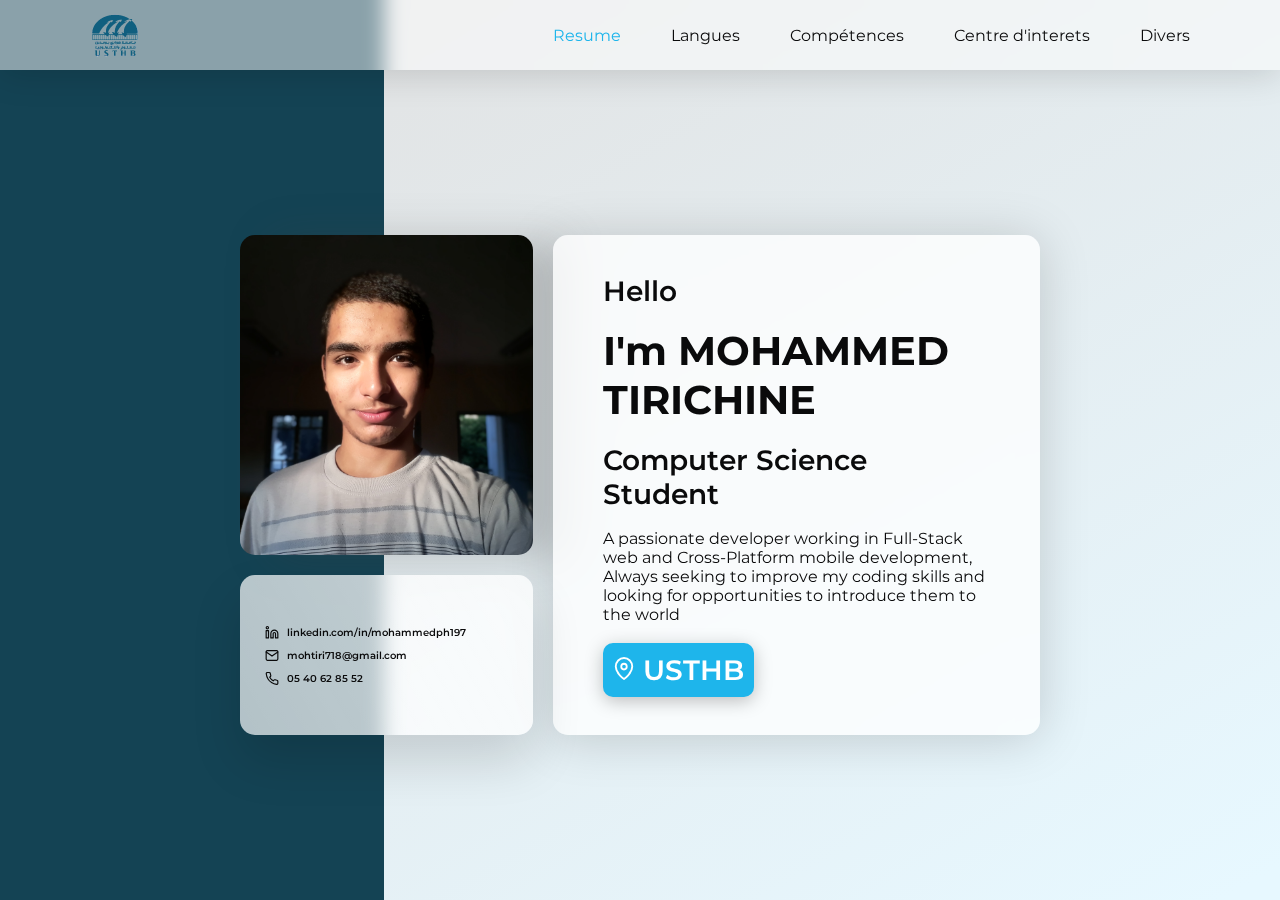
<file: index.html>
<!DOCTYPE html>
<html lang="en">
	<head>
		<meta charset="UTF-8" />
		<meta http-equiv="X-UA-Compatible" content="IE=edge" />
		<meta name="viewport" content="width=device-width, initial-scale=1.0" />
		<title>Title</title>
		<link rel="stylesheet" href="index.css" />
		<link rel="stylesheet" href="styles/main.css" />
	</head>
	<body class="light">
		<nav>
			<a href="" id="usthb-logo">
				<img src="assets/usthb.png" alt="usthb-logo" />
			</a>
			<div id="nav-icon">
				<div class="first line"></div>
				<div class="second line"></div>
				<div class="third line"></div>
			</div>
			<div id="links-row">
				<a class="active" role="link" aria-disabled="true">Resume</a>
				<a href="pages/langues.html">Langues</a>
				<a href="pages/competences.html">Compétences</a>
				<a href="#">Centre d'interets</a>
				<a href="#">Divers</a>
			</div>
		</nav>
		<div class="wallpaper">
			<div class="side"></div>
		</div>
		<section>
			<div class="layout">
				<img src="assets/profile.jpg" alt="Profile picture" id="pdp" />
				<div class="content">
					<h4>Hello</h4>
					<h1>I'm MOHAMMED TIRICHINE</h1>
					<h4>Computer Science Student</h4>
					<p class="content-text">
						A passionate developer working in Full-Stack web and Cross-Platform mobile development, Always seeking to improve my coding skills and looking for opportunities to introduce them to the world
					</p>
					<h4 id="location"><img src="assets/map-pin.svg" alt="location pin"> USTHB</h4>
				</div>
				<div id="contacts">
					<a class="contact" href="https://www.linkedin.com/in/mohammedph197" target="_blank"><img src="assets/linkedin.svg" alt="linkedin" />linkedin.com/in/mohammedph197</a>
					<span class="contact"><img src="assets/mail.svg" alt="email" />mohtiri718@gmail.com</span>
					<span class="contact"><img src="assets/phone.svg" alt="phone" />05 40 62 85 52</span>
				</div>
			</div>
		</section>
	</body>
	<script src="scripts/index.js"></script>
</html>
</file>
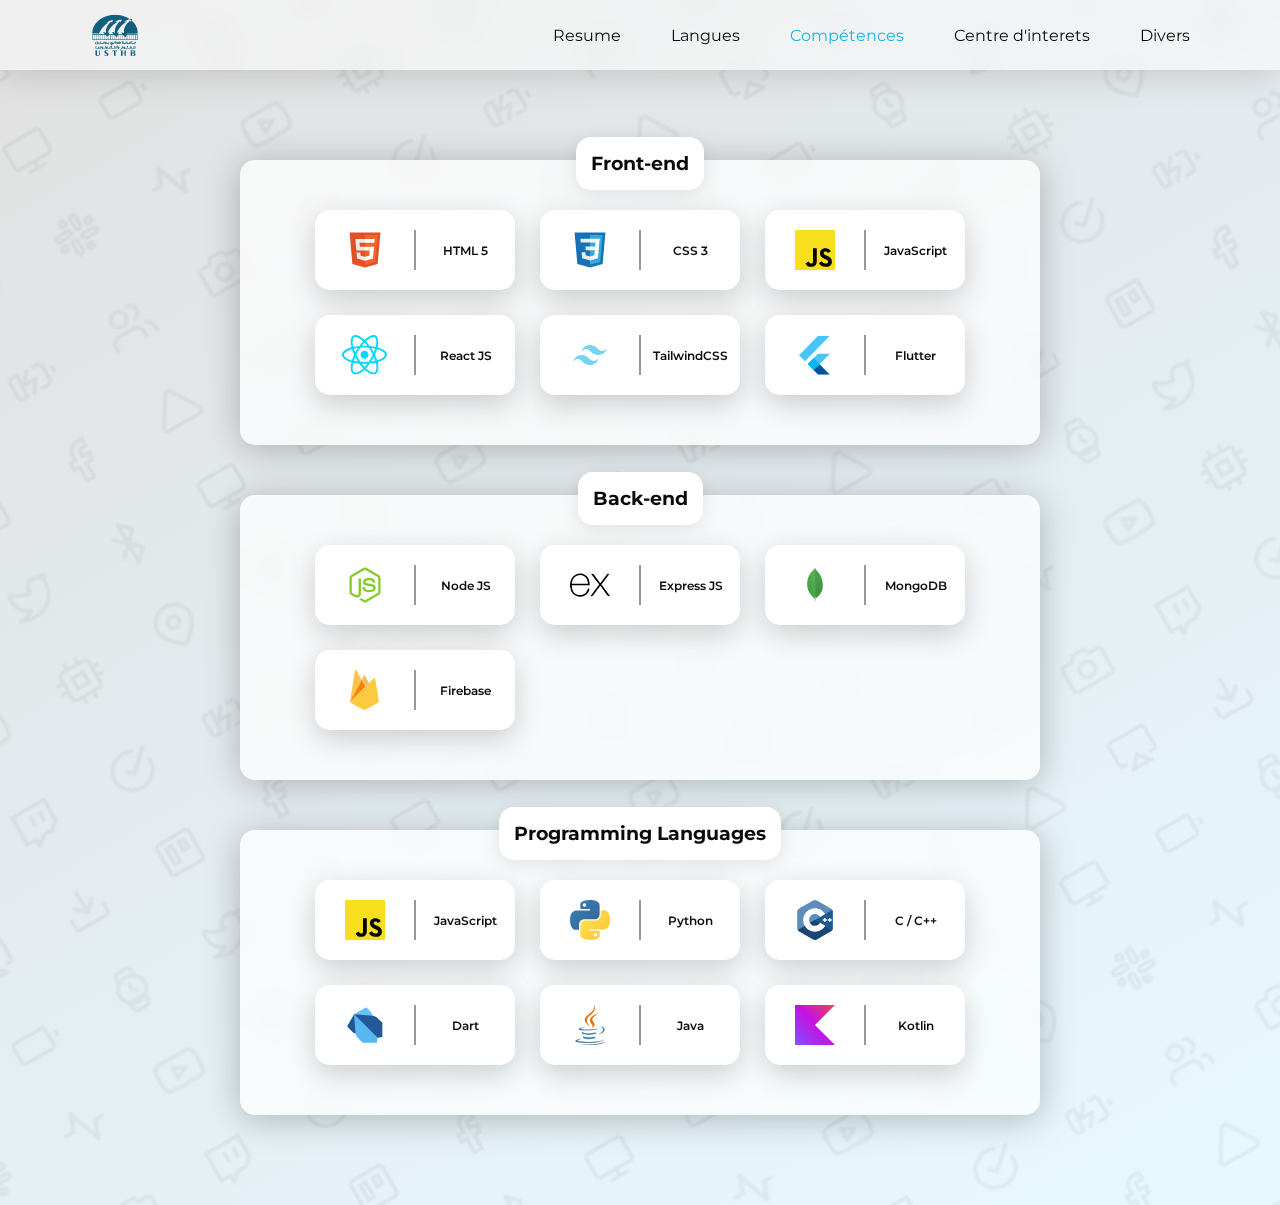
<file: pages/competences.html>
<!DOCTYPE html>
<html lang="en">
	<head>
		<meta charset="UTF-8" />
		<meta http-equiv="X-UA-Compatible" content="IE=edge" />
		<meta name="viewport" content="width=device-width, initial-scale=1.0" />
		<title>Title</title>
		<link rel="stylesheet" href="../index.css">
        <link rel="stylesheet" href="../styles/competences.css">
	</head>
	<body class="light">
		<nav>
			<a href="" id="usthb-logo">
				<img src="../assets/usthb.png" alt="usthb-logo" />
			</a>
			<div id="nav-icon">
				<div class="first line"></div>
				<div class="second line"></div>
				<div class="third line"></div>
			</div>
			<div id="links-row">
				<a href="../index.html">Resume</a>
				<a href="langues.html">Langues</a>
				<a class="active" role="link" aria-disabled="true">Compétences</a>
				<a href="#">Centre d'interets</a>
				<a href="#">Divers</a>
			</div>
		</nav>
		<div class="wallpaper">
            <img src="../assets/background.svg" alt="background">
        </div>
		<section>
			<div class="layout">
                <div class="field front-end">
                    <h3>Front-end</h3>
                    <div class="skills-grid">
                        <div class="skill">
                            <img src="../assets/html.svg" alt="HTML">
                            <div class="skill-separator"></div>
                            <p class="skill-name">HTML 5</p>
                        </div>
                        <div class="skill">
                            <img src="../assets/css.svg" alt="CSS">
                            <div class="skill-separator"></div>
                            <p class="skill-name">CSS 3</p>
                        </div>
                        <div class="skill">
                            <img src="../assets/javascript.svg" alt="JavaScript">
                            <div class="skill-separator"></div>
                            <p class="skill-name">JavaScript</p>
                        </div>
                        <div class="skill">
                            <img src="../assets/react.svg" alt="ReactJS">
                            <div class="skill-separator"></div>
                            <p class="skill-name">React JS</p>
                        </div>
                        <div class="skill">
                            <img src="../assets/tailwind.svg" alt="TailwindCSS">
                            <div class="skill-separator"></div>
                            <p class="skill-name">TailwindCSS</p>
                        </div>
                        <div class="skill">
                            <img src="../assets/flutter.svg" alt="Flutter">
                            <div class="skill-separator"></div>
                            <p class="skill-name">Flutter</p>
                        </div>
                    </div>
                </div>
                <div class="field back-end">
                    <h3>Back-end</h3>
                    <div class="skills-grid">
                        <div class="skill">
                            <img src="../assets/node.svg" alt="NodeJS">
                            <div class="skill-separator"></div>
                            <p class="skill-name">Node JS</p>
                        </div>
                        <div class="skill">
                            <img src="../assets/express.svg" alt="ExpressJS">
                            <div class="skill-separator"></div>
                            <p class="skill-name">Express JS</p>
                        </div>
                        <div class="skill">
                            <img src="../assets/mongo.svg" alt="MongoDB">
                            <div class="skill-separator"></div>
                            <p class="skill-name">MongoDB</p>
                        </div>
                        <div class="skill">
                            <img src="../assets/firebase.svg" alt="Firebase">
                            <div class="skill-separator"></div>
                            <p class="skill-name">Firebase</p>
                        </div>
                    </div>
                </div>
                <div class="field programming">
                    <h3>Programming Languages</h3>
                    <div class="skills-grid">
                        <div class="skill">
                            <img src="../assets/javascript.svg" alt="JavaScript">
                            <div class="skill-separator"></div>
                            <p class="skill-name">JavaScript</p>
                        </div>
                        <div class="skill">
                            <img src="../assets/python.svg" alt="Python">
                            <div class="skill-separator"></div>
                            <p class="skill-name">Python</p>
                        </div>
                        <div class="skill">
                            <img src="../assets/CPP.svg" alt="C++">
                            <div class="skill-separator"></div>
                            <p class="skill-name">C / C++</p>
                        </div>
                        <div class="skill">
                            <img src="../assets/dart.svg" alt="Dart">
                            <div class="skill-separator"></div>
                            <p class="skill-name">Dart</p>
                        </div>
                        <div class="skill">
                            <img src="../assets/java.svg" alt="Java">
                            <div class="skill-separator"></div>
                            <p class="skill-name">Java</p>
                        </div>
                        <div class="skill">
                            <img src="../assets/kotlin.svg" alt="Kotlin">
                            <div class="skill-separator"></div>
                            <p class="skill-name">Kotlin</p>
                        </div>
                    </div>
                </div>
            </div>
		</section>
	</body>
    <script src="../scripts/index.js"></script>
</html>
</file>
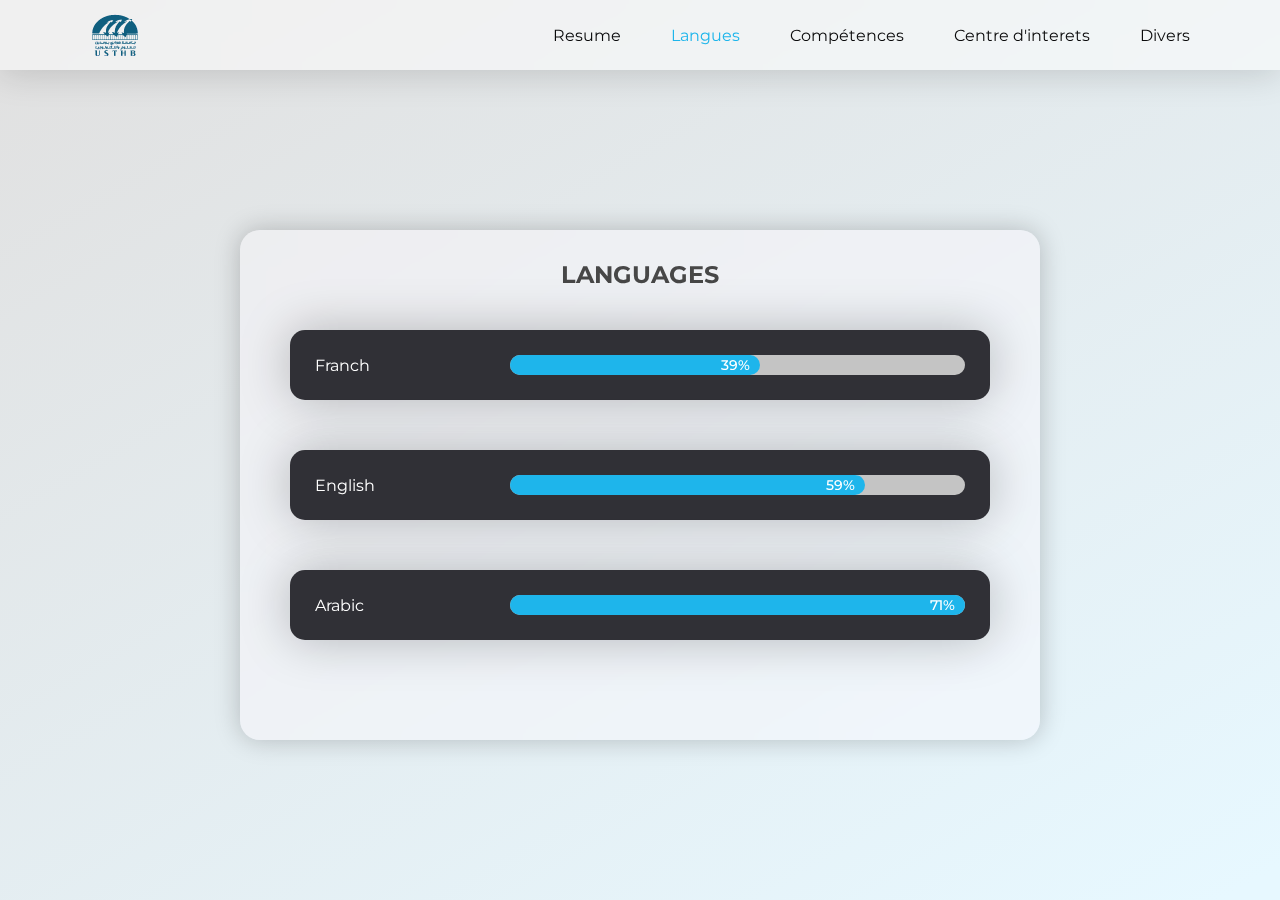
<file: pages/langues.html>
<!DOCTYPE html>
<html lang="en">
	<head>
		<meta charset="UTF-8" />
		<meta http-equiv="X-UA-Compatible" content="IE=edge" />
		<meta name="viewport" content="width=device-width, initial-scale=1.0" />
		<title>Title</title>
		<link rel="stylesheet" href="../index.css">
        <link rel="stylesheet" href="../styles/languages.css">
	</head>
	<body class="light">
		<nav>
			<a href="" id="usthb-logo">
				<img src="../assets/usthb.png" alt="usthb-logo" />
			</a>
			<div id="nav-icon">
				<div class="first line"></div>
				<div class="second line"></div>
				<div class="third line"></div>
			</div>
			<div id="links-row">
				<a href="../index.html">Resume</a>
				<a class="active" role="link" aria-disabled="true">Langues</a>
				<a href="competences.html">Compétences</a>
				<a href="#">Centre d'interets</a>
				<a href="#">Divers</a>
			</div>
		</nav>
		<div class="wallpaper"></div>
		<section>
			<div class="layout">
                <h2>LANGUAGES</h2>
                <div id="language-slides">
                    <div class="language">
                        <span>Franch</span>
                        <div class="lang-info">
                            <div class="slide-bar">
                                <div class="progress" data-target="55">
                                    <div class="percentage"></div>
                                </div>
                            </div>
                        </div>
                    </div>
                    <div class="language">
                        <span>English</span>
                        <div class="lang-info">
                            <div class="slide-bar">
                                <div class="progress" data-target="78">
                                    <div class="percentage"></div>
                                </div>
                            </div>
                        </div>
                    </div>
                    <div class="language">
                        <span>Arabic</span>
                        <div class="lang-info">
                            <div class="slide-bar">
                                <div class="progress" data-target="100">
                                    <div class="percentage"></div>
                                </div>
                            </div>
                        </div>
                    </div>
                </div>
            </div>
		</section>
	</body>
    <script src="../scripts/index.js"></script>
    <script src="../scripts/languages.js"></script>
</html>
</file>
<file: index.css>
@import url('https://fonts.googleapis.com/css2?family=Montserrat:wght@400;500;600;700&display=swap');
body.light {
    --primary: #0A0A0B;
    --secondary: #1EB5EB;

    --primary-light: #303036;
}
body {
    position: relative;
    margin: 0;
    min-height: 100vh;
    max-width: 100vw;
    font-family: 'Montserrat', sans-serif;
    color: var(--primary);
    display: flex;
    flex-direction: column;
    overflow-x: hidden;
}
.wallpaper {
    position: absolute;
    inset: 0;
    z-index: -10;
    background: linear-gradient(150.31deg, #E1E1E1 4.38%, #E7F8FF 98.01%);
}
nav {
    position: sticky;
    top: 0;
    right: 0;
    left: 0;
    z-index: 10;
    display: flex;
    justify-content: space-between;
    align-items: center;
    height: 50px;
    padding: 10px 90px;
    background-color: #ffffff80;
    backdrop-filter: blur(10px);
    box-shadow: 0px 4px 35px #00000026;
}
#usthb-logo {
    height: 100%;
}
#nav-icon {
    display: none;
    flex-direction: column;
    justify-content: space-between;
    align-items: stretch;
    width: 25px;
    height: 20px;
}
.line {
    height: 3px;
    border-radius: 15px;
    background-color: var(--primary-light);
}
img {
    object-fit: cover;
}
a {
    color: var(--primary);
    text-decoration: none;
}
p, h1, h2, h3, h4 {
    margin: 0;
}
h1 {
    /* font-size: 3vw; */
    font-size: 40px;
    font-weight: bold;
}
h4 {
    /* font-size: 2vw; */
    font-size: 28px;
    font-weight: 600;
}
/* p {
    line-height: 1.6vw;
    line-height: 20px;
    font-size: 1.2vw;
} */
#usthb-logo > img {
    height: 100%;
}
#links-row {
    height: 100%;
    display: flex;
    align-items: center;
    gap: 50px;
}
#links-row a {
    transition-duration: .4s;
}
#links-row a:is(.active, :hover) {
    color: var(--secondary);
}
#links-row a.active {
    cursor: default;
}
section {
    flex: 1;
    overflow: hidden;
}

@media only screen and (max-width: 864px) {
    nav {
        padding: 10px 5%;
    }
    #nav-icon {
        display: flex;
    }
    #links-row {
        display: none;
        position: absolute;
        flex-direction: column;
        justify-content: center;
        background-color: #ffffff;
        backdrop-filter: blur(10px);
        width: 100vw;
        top: 0;
        left: 0;
        height: 100vh;
        z-index: -10;
    }
    #links-row a {
        /* font-size: 40px; */
        font-size: 5vw;
    }
    h1 {
        font-size: 5vw;
    }
    h2 {
        font-size: 3vw;
    }
    h4 {
        font-size: 3.5vw;
    }
    p {
        font-size: 2.5vw;
    }
}
</file>
<file: styles/main.css>
.wallpaper .side {
    position: absolute;
    left: 0;
    top: 0;
    bottom: 0;
    width: 30%;
    background-color: #144354;
}
section {
    display: flex;
    justify-content: center;
    align-items: center;
    padding: 20px 0;
}
.layout {
    display: grid;
    grid-template-columns: minmax(0, 3fr) minmax(0, 5fr);
    grid-template-rows: minmax(0, 2fr) minmax(0, 1fr);
    gap: 20px;
    height: 500px;
    width: 800px;
}
.content {
    border-radius: 15px;
    background-color: #FFFFFFC2;
    backdrop-filter: blur(10px);
    grid-row-end: span 2;
    padding: 20px 50px;
    display: flex;
    flex-direction: column;
    justify-content: space-evenly;
    align-items: flex-start;
    box-shadow: 0px 4px 50px #0000002b;
}
#location {
    background-color: var(--secondary);
    color: white;
    padding: 10px;
    /* font-size: 20px; */
    border-radius: 10px;
    box-shadow: 0px 4px 18px #00000040
}
#location img {
    height: .8em;
}
#pdp {
    border-radius: 15px;
    height: 100%;
    width: 100%;
    box-shadow: 30px 4px 44px #41414140;
}
#contacts {
    display: flex;
    flex-direction: column;
    justify-content: center;
    align-items: flex-start;
    padding: 0 25px;
    gap: 8px;
    background: linear-gradient(240.84deg, rgba(255, 255, 255, 0.8) -34.54%, rgba(255, 255, 255, 0.61) 169.79%);
    border-radius: 15px;
    backdrop-filter: blur(10px);
    box-shadow: 0px 26px 50px #00000024
}
#contacts .contact {
    font-weight: 600;
    font-size: 10px;
    display: flex;
    align-items: center;
    gap: 8px;                
}
#contacts img {
    height: 1.5em;
}

@media only screen and (max-width: 864px) {
    .layout {
        grid-template-columns: minmax(0, 1fr);
        grid-template-rows: minmax(0, 2fr) minmax(0, 1fr) minmax(0, 2fr);
        width: 80vw;
        height: fit-content;
    }
    #contacts {
        grid-row-start: 2;
        gap: 2vw;
        padding: 0 2vw;
    }
    .content {
        grid-row: 3 / 4;
        padding: 20px 5vw;
    }
    #contacts .contact {
        font-size: 3vw;
        padding: 0 7vw;
    }
}
</file>
<file: styles/competences.css>
.wallpaper img {
    position: absolute;
    width: 100%;
    height: 100%;
    object-fit: cover;
    filter: opacity(0.2);
}
section {
    display: flex;
    flex-direction: column;
    justify-content: center;
    align-items: center;
    padding: 10vh 0;
}
.layout {
    display: flex;
    flex-direction: column;
    justify-content: space-between;
    align-items: stretch;
    gap: 50px;
    width: 800px;
}
.field {
    position: relative;
    background: linear-gradient(146.96deg, rgba(255, 255, 255, 0.8) -111.01%, rgba(255, 255, 255, 0.61) 206.68%);
    backdrop-filter: blur(10px);
    display: flex;
    justify-content: center;
    align-items: center;
    padding: 50px 0;
    border-radius: 15px;
    box-shadow: 0px 4px 35px #00000040;
}
.field h3 {
    position: absolute;
    top: -8%;
    padding: 15px;
    border-radius: 15px;
    background-color: white;
    box-shadow: 0px 4px 20px #0000001a;
}
.skills-grid {
    display: grid;
    grid-template-columns: repeat(3, minmax(0, 1fr));
    gap: 25px;
}
.skill {
    display: flex;
    justify-content: space-evenly;
    align-items: center;
    background-color: white;
    padding: 20px 0;
    border-radius: 15px;
    width: 200px;
    box-shadow: 0px 9px 29px rgba(0, 0, 0, 0.18);
}
.skill img {
    width: 40px;
    height: 40px;
    object-fit: contain;
}
.skill-separator {
    height: 40px;
    width: 2px;
    background-color: var(--primary-light);
    filter: opacity(0.5);
}
.skill-name, .skill img {
    flex: 1;
}
.skill-name {
    font-size: 12px;
    font-weight: 600;
    text-align: center;
}
@media only screen and (max-width: 864px) {
    .layout {
        width: 90vw;
    }
    .skills-grid {
        grid-template-columns: repeat(2, minmax(0, 1fr));
    }
}
@media only screen and (max-width: 540px) {
    .skills-grid {
        grid-template-columns: minmax(0, 1fr);
    }
    .field h3 {
        top: -4%;
    }
}
</file>
<file: styles/languages.css>
section {
    display: flex;
    justify-content: center;
    align-items: center;
}
.layout {
    position: relative;
    background-color: #FFFAFF66;
    height: 450px;
    width: 800px;
    padding: 30px 0;
    border-radius: 20px;
    box-shadow: 0px 0px 26px rgba(0, 0, 0, 0.22);
    backdrop-filter: blur(10px);
}
.layout h2 {
    color: #474747;
    text-align: center;
}
#language-slides {
    position: absolute;
    inset: 0;
    display: flex;
    flex-direction: column;
    justify-content: center;
    align-items: stretch;
    padding: 50px;
    gap: 50px;
}
.language {
    padding: 25px;
    background-color: var(--primary-light);
    border-radius: 15px;
    display: flex;
    justify-content: space-between;
    align-items: center;
    box-shadow: 0px 0px 48.8274px rgba(0, 0, 0, 0.25);
}
.language span {
    color: white;
}
.lang-info {
    display: flex;
    align-items: center;
    width: 70%;
    gap: 20px;
}
.slide-bar {
    position: relative;
    background-color: #C4C4C4;
    flex: 1;
    height: 20px;
    border-radius: 20px;
}
.progress {
    position: absolute;
    left: 0;
    display: flex;
    justify-content: center;
    align-items: center;
    height: 100%;
    width: 0;
    border-radius: 20px;
    background-color: var(--secondary);
    transition-duration: 1s;
}
.controller {
    position: absolute;
    border-radius: 50%;
    height: 15px;
    width: 15px;
    background-color: var(--secondary);
    right: -5px;
}
.percentage {
    position: absolute;
    right: 10px;
    color: white;
    font-size: 14px;
    font-weight: 500;
    filter: opacity(0);
    transition-duration: .7s;
}

@media only screen and (max-width: 864px) {
    section {
        align-items: flex-start;
        padding-top: 10vw;
    }
    .layout {
        width: 90vw;
        height: 50vw;
    }
    #language-slides {
        padding: 5vw;
        gap: 5vw;
    }
    .language {
        padding: 3vw;
    }
    .language span {
        font-size: 2vw;
    }
    .slide-bar {
        height: 2.5vw;
    }
    .percentage {
        font-size: 2vw;
    }
}
</file>
